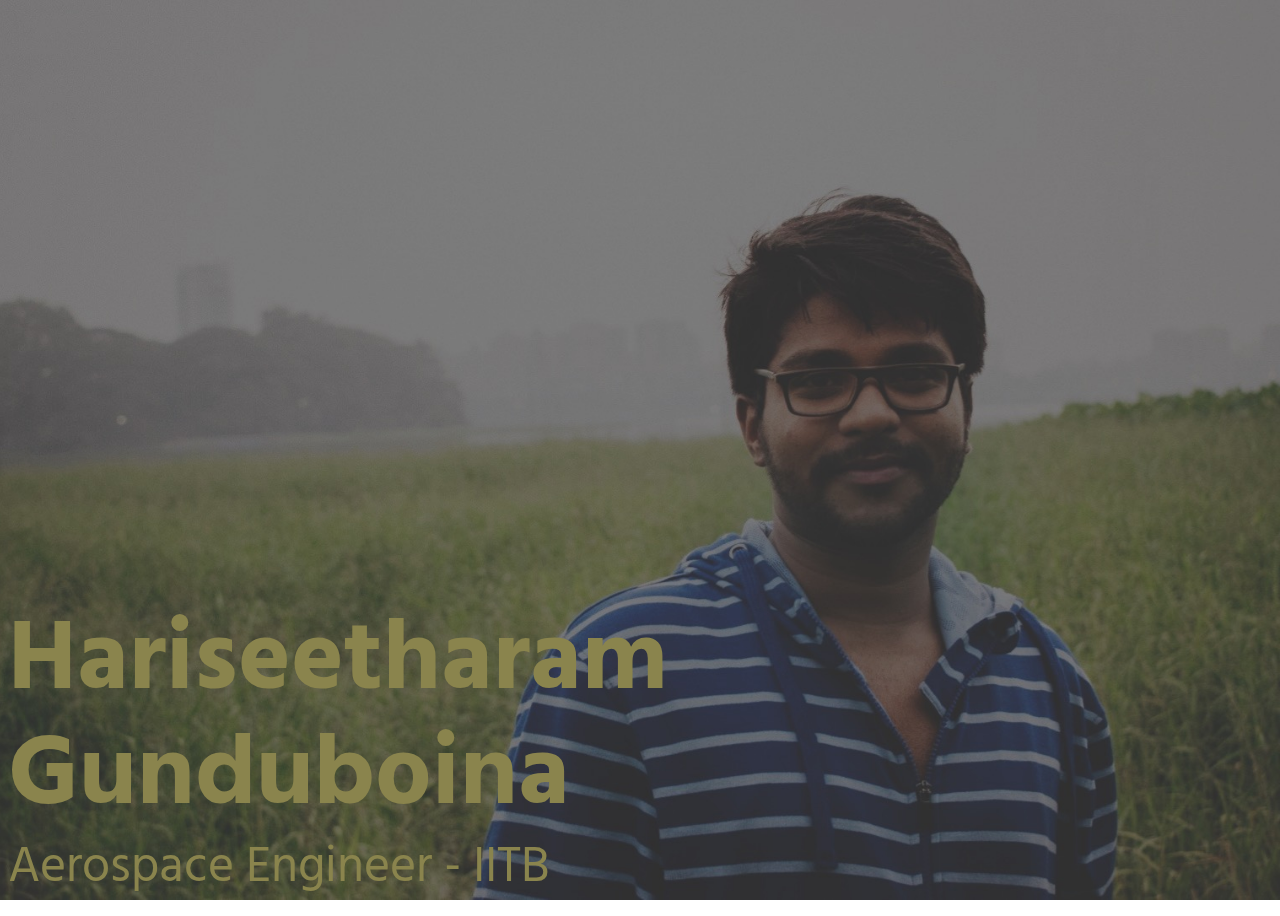
<file: index.html>
<!DOCTYPE html>
<html>

<head>
    <title>Hariseetharam Gunduboina</title>
    <link rel="stylesheet" href="./src/styles.css">
    <link href="https://fonts.googleapis.com/css2?family=Hind:wght@700&display=swap" rel="stylesheet">
</head>


<body>
    <div class="container">
        <div class="title-container">
            <h1 class="title">Hariseetharam </h1>
            <h1 class="title">Gunduboina </h1>
            <p class="title sub-title">Aerospace Engineer - IITB</p>
        </div>

    </div>

</body>

</html>
</file>
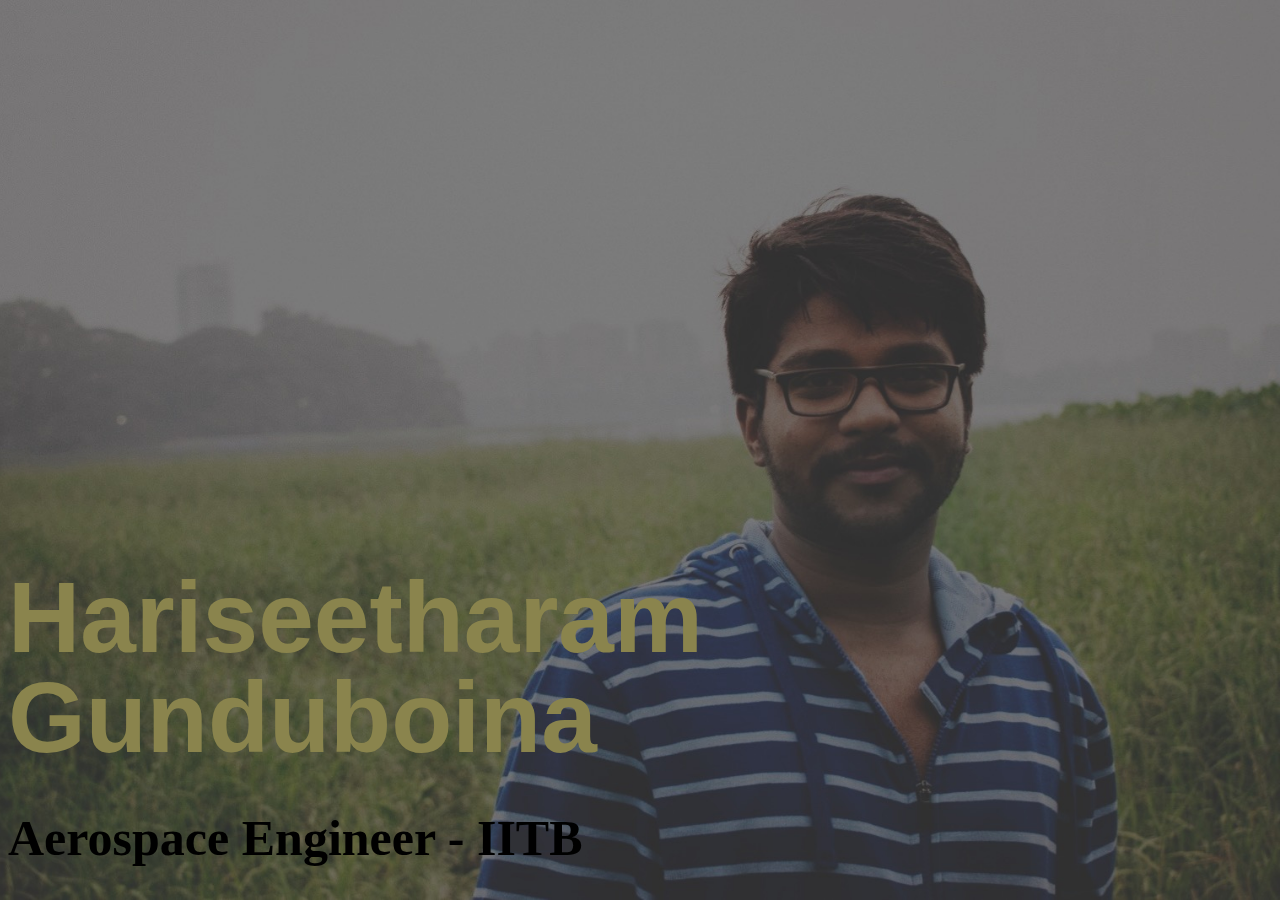
<file: src/index.html>
<!DOCTYPE html>
<html>

<head>
    <title>Hariseetharam Gunduboina</title>
    <link rel="stylesheet" href="styles.css">
    <link href="https://fonts.googleapis.com/css2?family=Libre+Baskerville:ital@0;1&display=swap" rel="stylesheet">
</head>


<body>
    <div class="container">
        <div class="title-container">
            <h1 class="title">Hariseetharam Gunduboina</h1>
            <h2 class="sub-title">Aerospace Engineer - IITB</h2>
        </div>

    </div>

</body>

</html>
</file>
<file: src/styles.css>
body{
    background-image:url('../images/background.jpg');
    background-attachment:fixed;
    background-repeat: no-repeat;
    background-size: cover;
    background-position-x: right;
}
.title{
    color: #8a844d;
    line-height: 1;    
    font-family: 'Hind', sans-serif;
    display: block;
    font-size: 100px;
    margin: 0 0 15px;
}
.sub-title{
    font-size: 50px;

}
.container{
    height: 100vh;
    width: 100vh;
    display: flex;
    align-items: flex-end;
    justify-content: flex-start;
}
.title-container{
    text-align: left;
}
</file>
